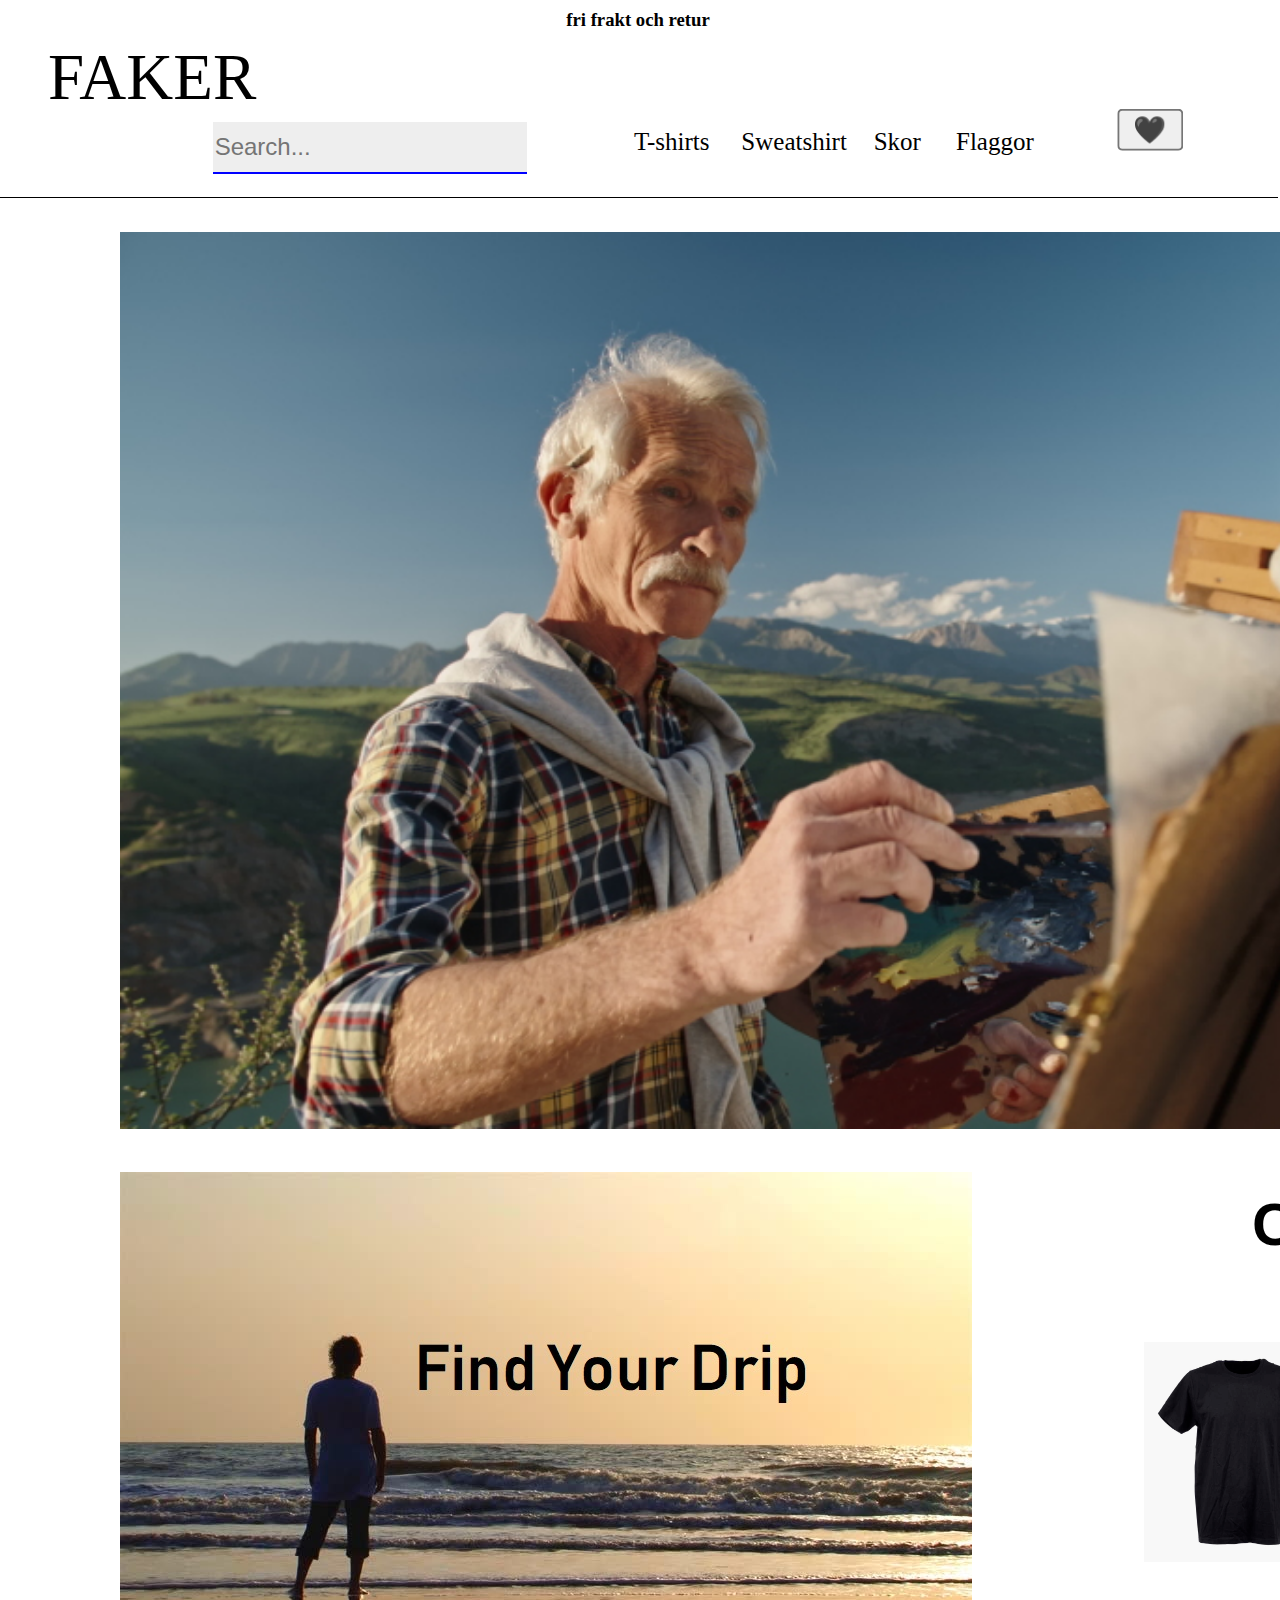
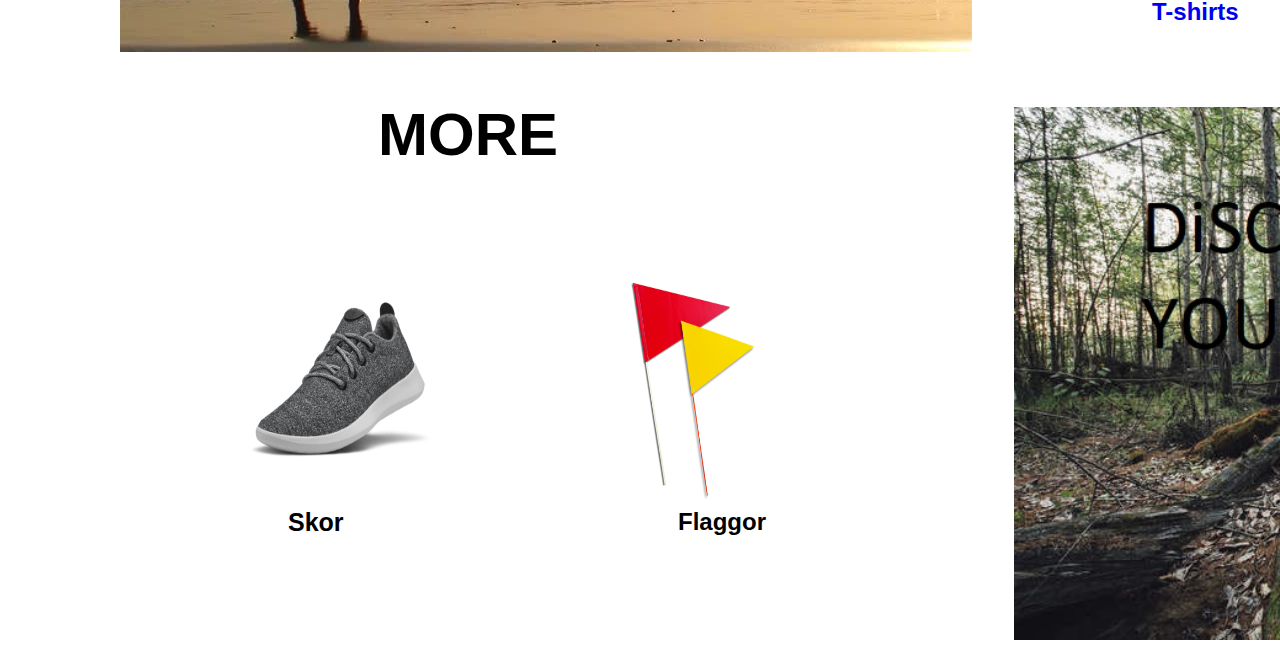
<file: index.html>
<!DOCTYPE html>
<html lang="en">

<head>
    <meta charset="UTF-8">
    <meta name="viewport" content="width=device-width, initial-scale=1.0">
    <title>Faker</title>
    <link rel="stylesheet" href="style.css" />



</head>

<body style="background-color: white;">



    <header>
        <a href="index.html" class="logo" style="font-size: 65px;"> FAKER </a>
        <h3 class="toptextenfri"> fri frakt och retur</h3>



        <div class="texttop">
            <div class="search-area">
                <input type="search" placeholder="Search...">

            </div>

            <div class="header-buttons">
                <button>🖤</button>
            </div>

            <a href="t-shirtsidan.html" class="text1 textss"> T-shirts</a>
            <a href="sweatshirt.html" class="text2 textss"> Sweatshirt</a>
            <a href="skorsidan.html" class="text3 textss"> Skor</a>
            <a href="Flaggor.html" class="text4 textss"> Flaggor</a>

        </div>



    </header>

    <div class="reklambilder">
        <div class="bilden">
            <img src="3.jpg" class="reklam3">

            <div class="bildtext">
                <h2 class="bildtext1">Dripping is a life style.</h2>
            </div>
        </div>
        <img src="1.jpg" class="reklam1">
        <img src="2.jpg" class="reklam2">
        <h2 class="kategori"> Categories</h2>

        <a href="t-shirtsidan.html" class="klicklank">
            <img alt="tshirt" src="tshirt.jpg" class="klicklank" width="200px" height="220px">
            <h2 class="linktext">T-shirts</h2>
        </a>
        <a href="sweatshirt.html" class="klicklank2">
            <img alt="sweatshirt" src="hoodie.jpg" class="klicklank2" width="180px" height="220px">
            <h2 class=" linktext2">Hoodies</h2>
        </a>
        <h2 class="kategori2"> MORE

        </h2>
        <a href="skorsidan.html" class="klicklank3">

            <img alt="skor" src="skor.jpg" class="klicklank3" width="200px" height="250px">
            <h2 class="linktext3">Skor</h2>
        </a>
        <a href="skorsidan.html" class=" klicklank4">
            <img alt="flaggorsida.html" src="flagga.jpg" class="klicklank4" width="200px" height="250px">
            <h2 class="linktext4">Flaggor</h2>
        </a>





    </div>










</body>

</html>
</file>
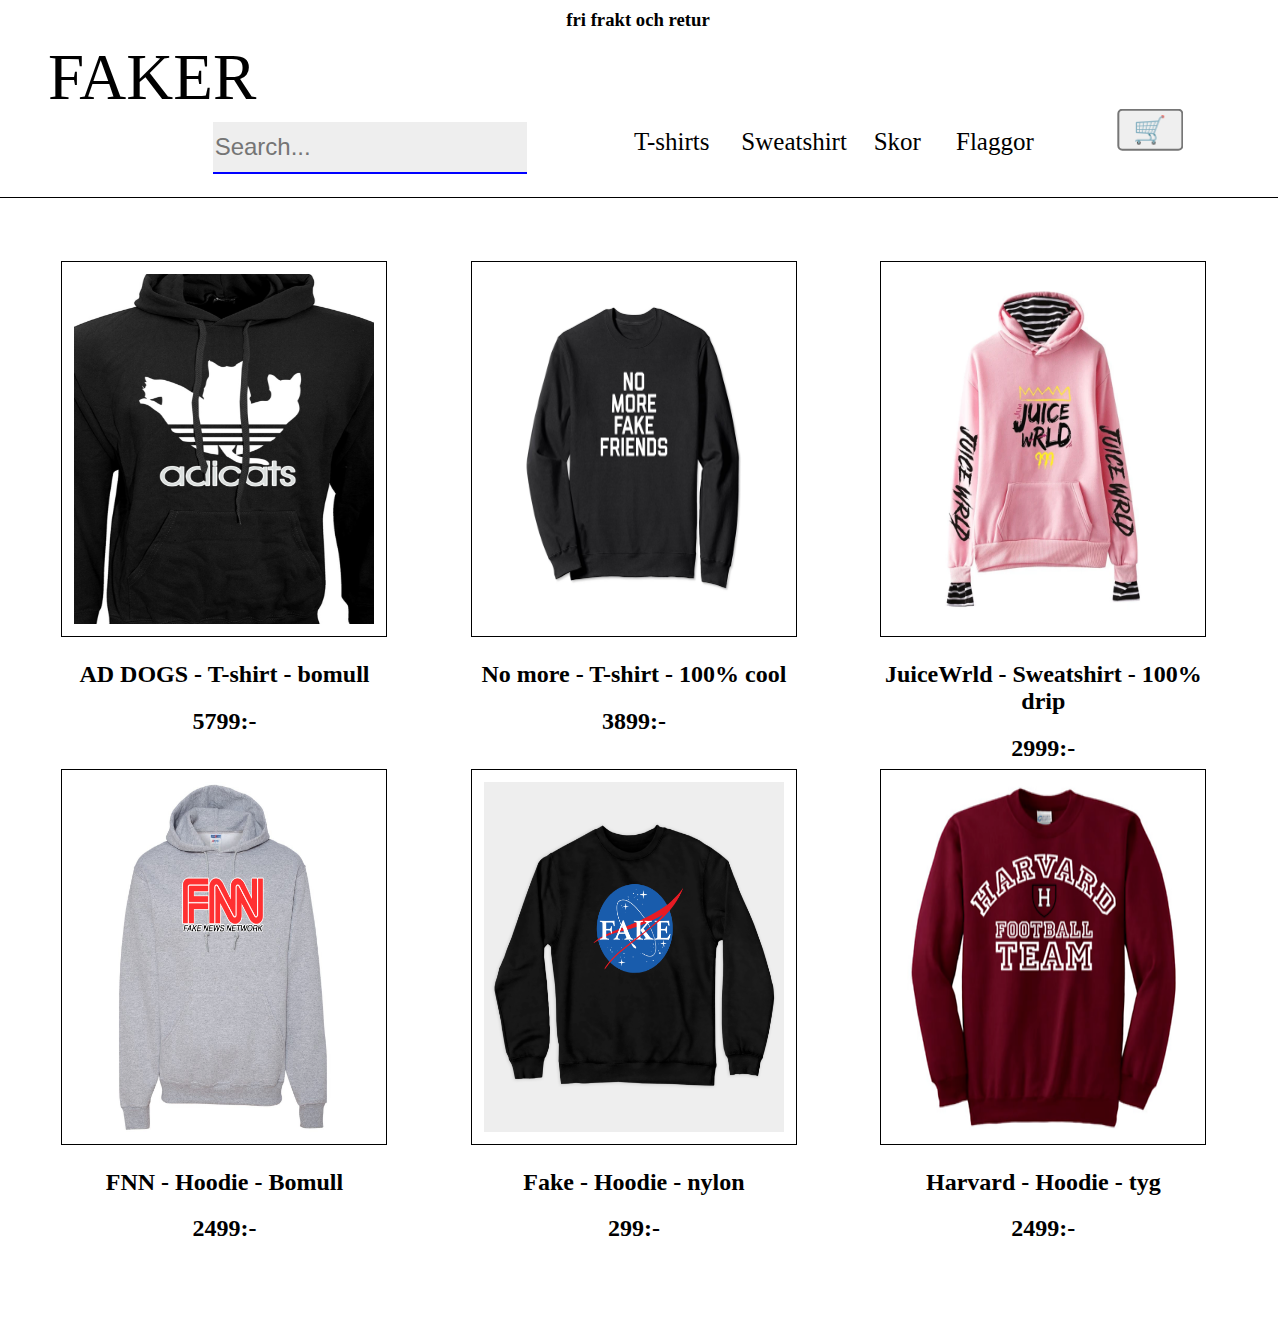
<file: sweatshirt.html>
<!DOCTYPE html>
<html lang="en">

<head>
    <meta charset="UTF-8">
    <meta name="viewport" content="width=device-width, initial-scale=1.0">
    <title>Faker</title>
    <link rel="stylesheet" href="style.css" />



</head>

<body style="background-color: white;">



    <header>

        <a href="index.html" class="logo" style="font-size: 65px;"> FAKER </a>
        <h3 class="toptextenfri"> fri frakt och retur</h3>



        <div class="texttop">
            <div class="search-area">
                <input type="search" placeholder="Search...">

            </div>
            <div class="header-buttons">
                <button>🛒</button>
            </div>

            <a href="t-shirtsidan.html" class="text1 "> T-shirts</a>
            <a href="sweatshirt.html" class="text2 "> Sweatshirt</a>
            <a href="skorsidan.html" class="text3"> Skor</a>
            <a href="Flaggor.html" class="text4"> Flaggor</a>
        </div>

    </header>

    <div class="grid1">

        <div class="forstabilden">

            <img src="adicats.jpg" alt="första bilden" class="forstabilden" height="350" width="300">
            <h2 class="text"> AD DOGS - T-shirt - bomull</h2>
            <h2 class="text"> 5799:-</h2>
        </div>
        <div class="andrabilden">
            <img src="nomore.jpg" alt="andrabilden" width="300" height="350">
            <h2 class="text"> No more - T-shirt - 100% cool</h2>
            <h2 class="text">3899:-</h2>
        </div>
        <div class="tredjebilden">
            <img src="juciewrld.jpg" alt="tredjebilden" width="300" height="350">
            <h2 class="text"> JuiceWrld - Sweatshirt - 100% drip</h2>
            <h2 class="text"> 2999:-</h2>
        </div>
        <div class="fjardebilden">
            <img src="images.jpg" alt="guilty" height="350" width="300">
            <h2 class="text"> FNN - Hoodie - Bomull</h2>
            <h2 class="text"> 2499:-</h2>
        </div>
        <div class="femtebilden">
            <img src="fake.jpg" alt="oye" height="350" width="300">
            <h2 class="text"> Fake - Hoodie - nylon</h2>
            <h2 class="text"> 299:-</h2>
        </div>
        <div class="sjattebilden">
            <img src="football.jpg" alt="gucci" height="350" width="300">
            <h2 class="text"> Harvard - Hoodie - tyg</h2>
            <h2 class="text"> 2499:-</h2>
        </div>














    </div>












</body>

</html>
</file>
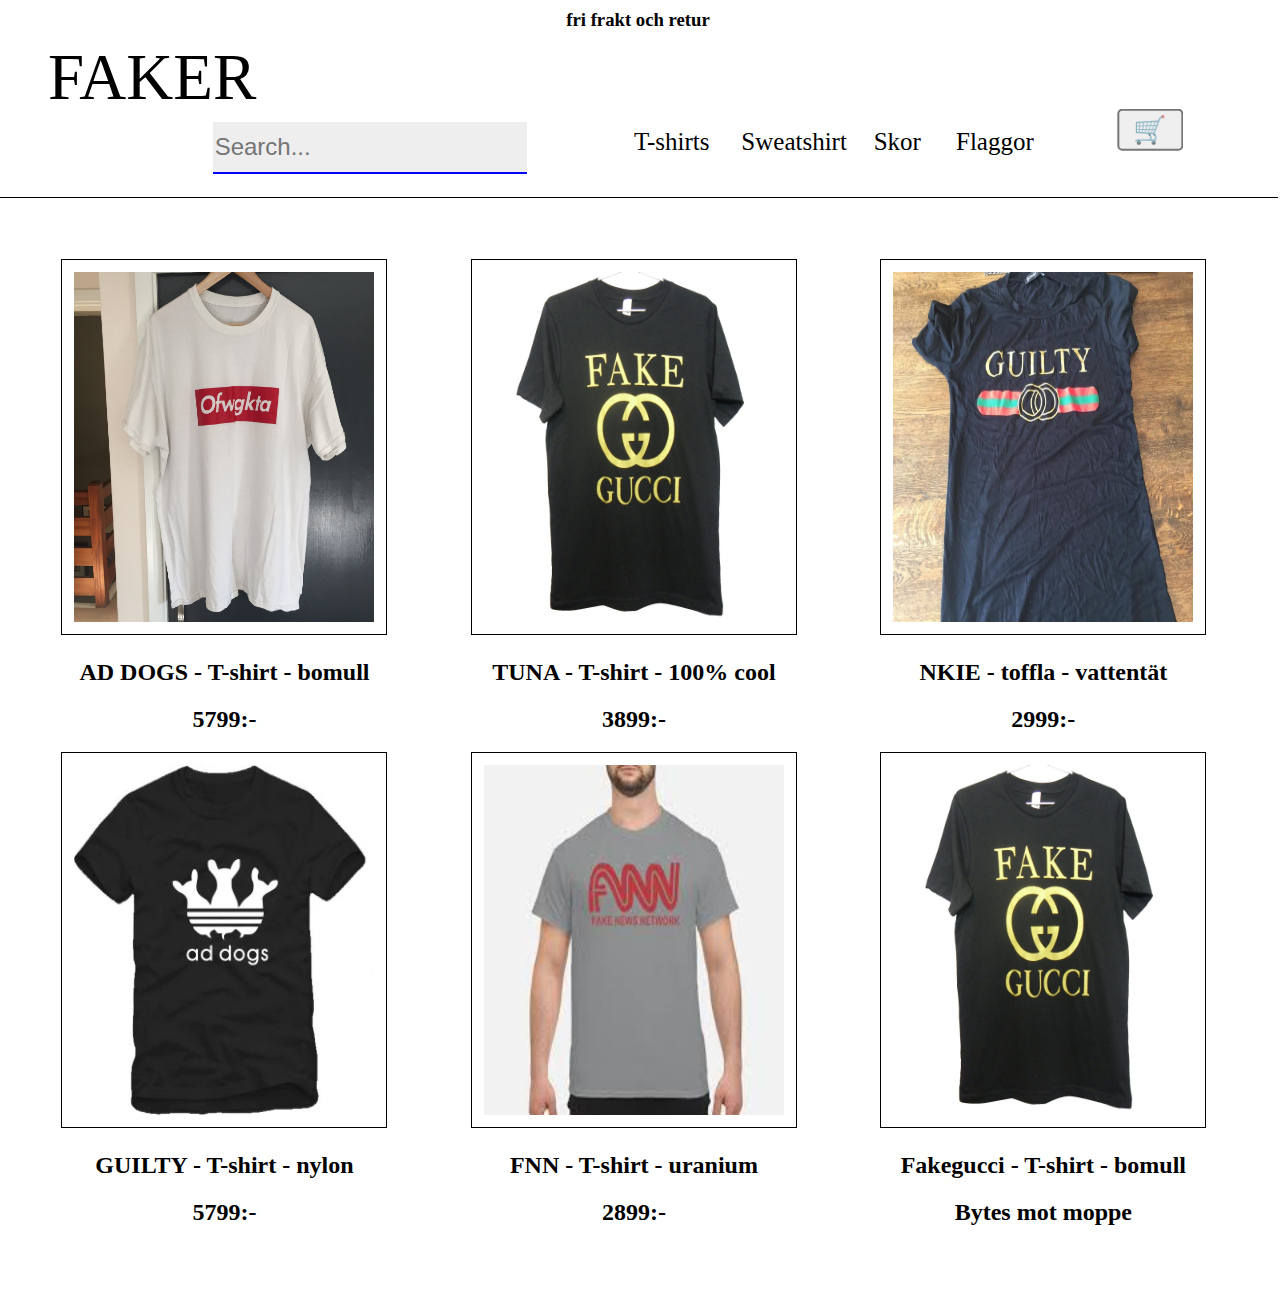
<file: t-shirtsidan.html>
<!DOCTYPE html>
<html lang="en">

<head>
    <meta charset="UTF-8">
    <meta name="viewport" content="width=device-width, initial-scale=1.0">
    <title>Faker</title>
    <link rel="stylesheet" href="style.css" />



</head>

<body style="background-color: white;">



    <header>

        <a href="index.html" class="logo" style="font-size: 65px;"> FAKER</a>
        <h3 class="toptextenfri"> fri frakt och retur</h3>



        <div class="texttop">
            <div class="search-area">
                <input type="search" placeholder="Search...">

            </div>
            <div class="header-buttons">
                <button>🛒</button>
            </div>

            <a href="t-shirtsidan.html" class="text1 "> T-shirts</a>
            <a href="sweatshirt.html" class="text2 "> Sweatshirt</a>
            <a href="skorsidan.html" class="text3"> Skor</a>
            <a href="Flaggor.html" class="text4"> Flaggor</a>
        </div>

    </header>


    <div class="grid1">
        <div class="forstabilden">

            <img src="ofwgkta.jpg" alt="första bilden" class="forstabilden" width="300" height="350">
            <h2 class="text"> AD DOGS - T-shirt - bomull</h2>
            <h2 class="text"> 5799:-</h2>
        </div>
        <div class="andrabilden">
            <img src="fakegucci.jpg" alt="andrabilden" width="300" height="350">
            <h2 class="text"> TUNA - T-shirt - 100% cool</h2>
            <h2 class="text">3899:-</h2>
        </div>
        <div class="tredjebilden">
            <img src="guilty.jpg" alt="tredjebilden" width="300" height="350">
            <h2 class="text"> NKIE - toffla - vattentät</h2>
            <h2 class="text"> 2999:-</h2>
        </div>
        <div class="fjardebilden">
            <img src="addogs.png" alt="guilty" height="350" width="300">
            <h2 class="text"> GUILTY - T-shirt - nylon</h2>
            <h2 class="text"> 5799:-</h2>
        </div>
        <div class="femtebilden">
            <img src="fakenews.jpg" alt="oye" height="350" width="300">
            <h2 class="text"> FNN - T-shirt - uranium </h2>
            <h2 class="text"> 2899:-</h2>
        </div>
        <div class="sjattebilden">
            <img src="fakegucci.jpg" alt="gucci" height="350" width="300">
            <h2 class="text"> Fakegucci - T-shirt - bomull</h2>
            <h2 class="text"> Bytes mot moppe</h2>
        </div>












    </div>












</body>

</html>
</file>
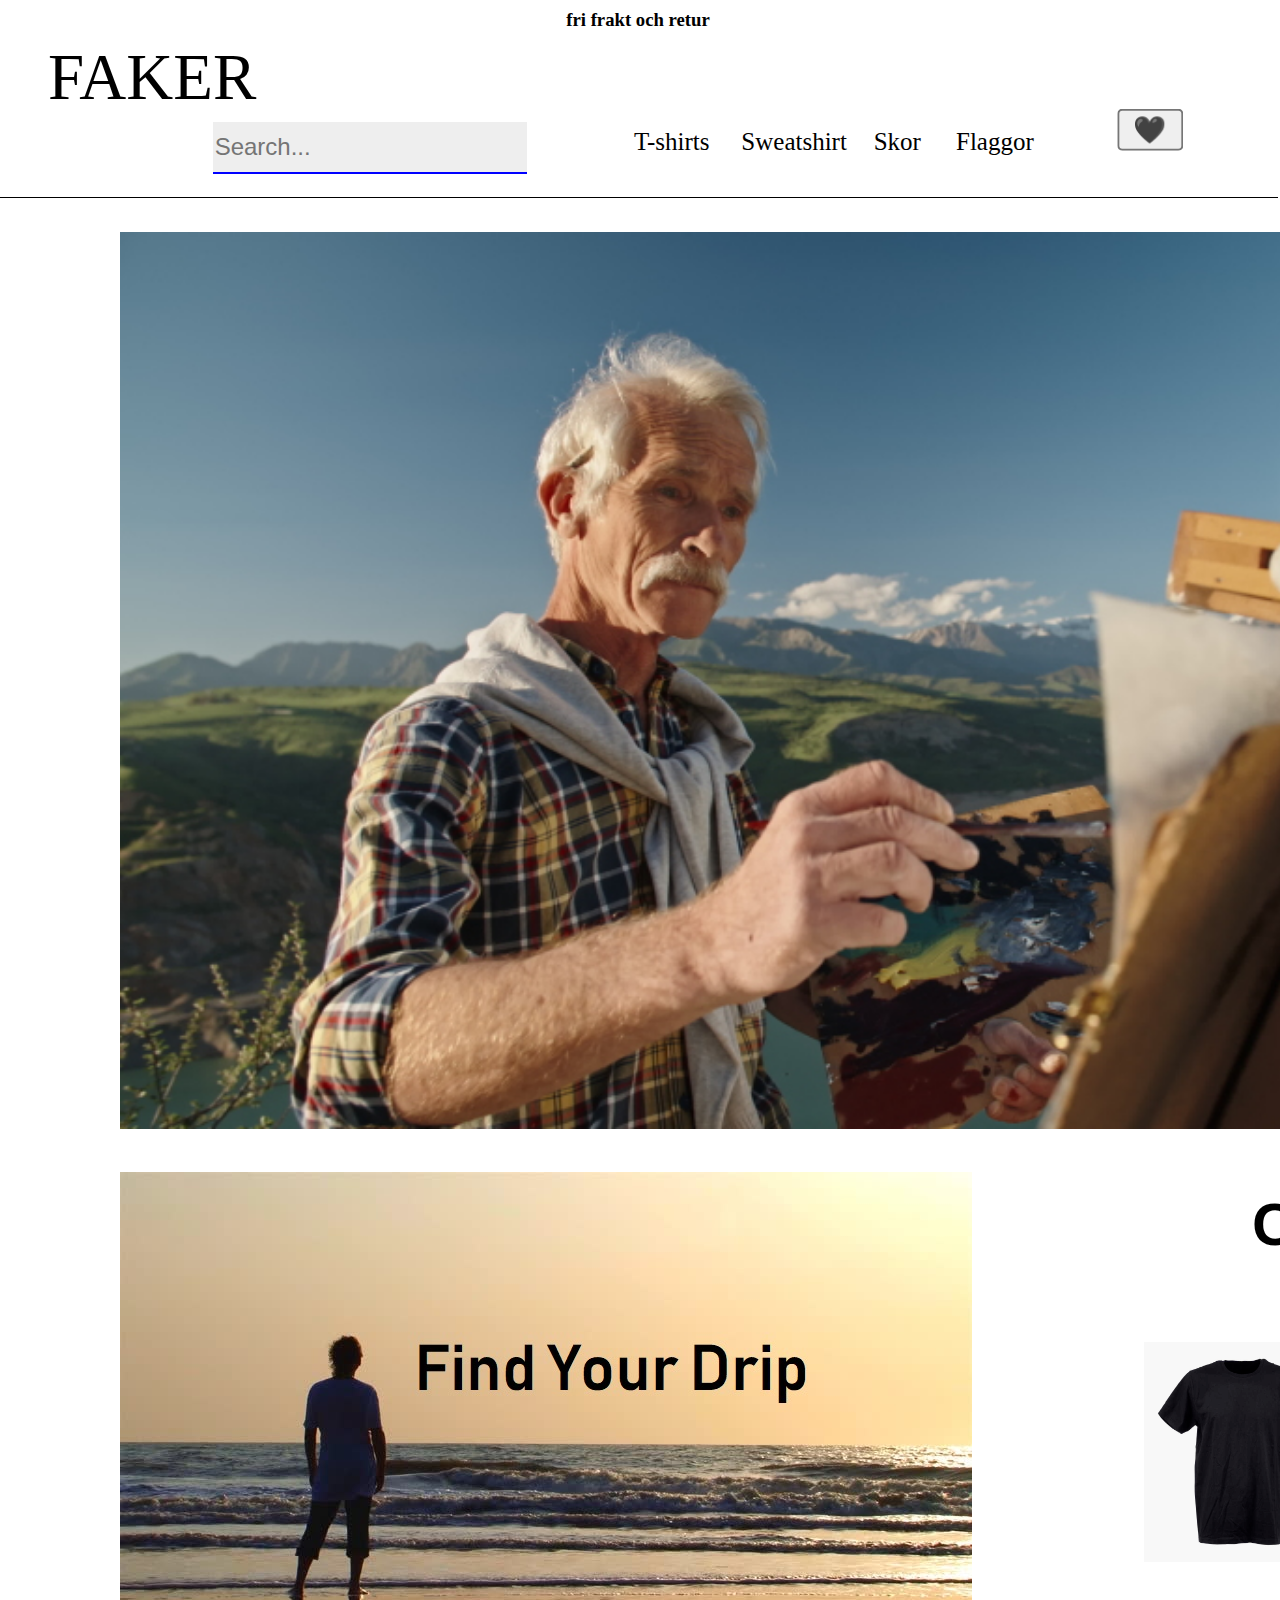
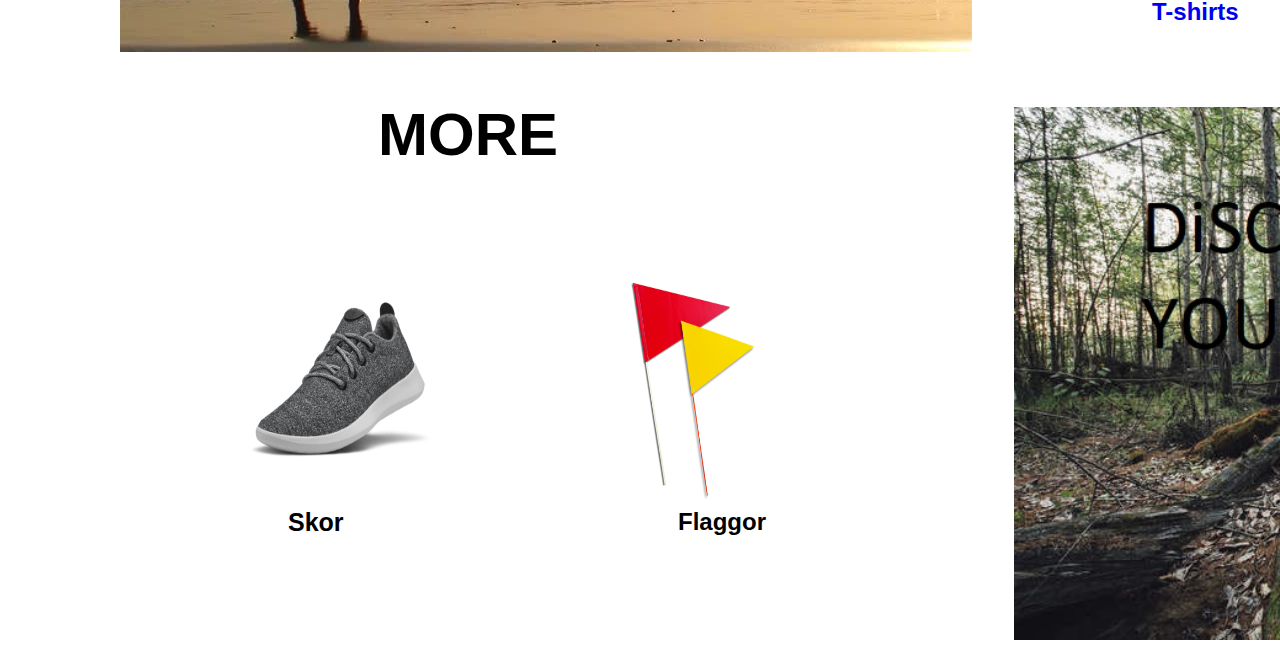
<file: test1.html>
<!DOCTYPE html>
<html lang="en">

<head>
    <meta charset="UTF-8">
    <meta name="viewport" content="width=device-width, initial-scale=1.0">
    <title>Faker</title>
    <link rel="stylesheet" href="style.css" />



</head>

<body style="background-color: white;">



    <header>
        <a href="test1.html" class="logo" style="font-size: 65px;"> FAKER </a>
        <h3 class="toptextenfri"> fri frakt och retur</h3>



        <div class="texttop">
            <div class="search-area">
                <input type="search" placeholder="Search...">

            </div>

            <div class="header-buttons">
                <button>🖤</button>
            </div>

            <a href="t-shirtsidan.html" class="text1 textss"> T-shirts</a>
            <a href="sweatshirt.html" class="text2 textss"> Sweatshirt</a>
            <a href="skorsidan.html" class="text3 textss"> Skor</a>
            <a href="Flaggor.html" class="text4 textss"> Flaggor</a>

        </div>



    </header>

    <div class="reklambilder">
        <div class="bilden">
            <img src="3.jpg" class="reklam3">

            <div class="bildtext">
                <h2 class="bildtext1">Dripping is a life style.</h2>
            </div>
        </div>
        <img src="1.jpg" class="reklam1">
        <img src="2.jpg" class="reklam2">
        <h2 class="kategori"> Categories</h2>

        <a href="t-shirtsidan.html" class="klicklank">
            <img alt="tshirt" src="tshirt.jpg" class="klicklank" width="200px" height="220px">
            <h2 class="linktext">T-shirts</h2>
        </a>
        <a href="sweatshirt.html" class="klicklank2">
            <img alt="sweatshirt" src="hoodie.jpg" class="klicklank2" width="180px" height="220px">
            <h2 class=" linktext2">Hoodies</h2>
        </a>
        <h2 class="kategori2"> MORE

        </h2>
        <a href="skorsidan.html" class="klicklank3">

            <img alt="skor" src="skor.jpg" class="klicklank3" width="200px" height="250px">
            <h2 class="linktext3">Skor</h2>
        </a>
        <a href="skorsidan.html" class=" klicklank4">
            <img alt="flaggorsida.html" src="flagga.jpg" class="klicklank4" width="200px" height="250px">
            <h2 class="linktext4">Flaggor</h2>
        </a>





    </div>










</body>

</html>
</file>
<file: style.css>
.content-box {
    display: flex;
    margin-top: 20px;
    margin-bottom: 50px;
   
}

header {
    display: grid; 
    
    background-color:white;
   
    border-bottom: 1px solid black;
    margin: -10px;

    position: fixed;
    top: 0;
    width: 100%;
}
.grid {
    border-radius: 25px;
    display: grid;
    grid-template-columns: repeat(14, 1fr);
    grid-template-rows: repeat(30,1fr); 

}


.forstabilden {
    grid-column-start: 4;
    
    grid-row: 3;
   


}

.andrabilden {
    grid-column-start: 8;
    grid-row: 3;

    
}
.tredjebilden {
    grid-column-start: 12;
    grid-row: 3;
}
.logo {
    margin-top: 50px;
    margin-left:50px;
    grid-row: 2;
    color: black;
    text-decoration: none;
    font-family: 'Times New Roman', Times, serif;
}
.link {
    background-color: red;
}

.grid1{
    border-radius: 25px;
    background-color: white;
    margin-left: -40px;
    margin-top: 150px;
    margin-bottom: 150px;
    display: grid;
    grid-template-columns: repeat(14, 1fr);
    grid-template-rows: 5% 5% 5% 5% 5% 5% 5% 5% 5% 5% 5% 5% 5% 5% 5% 5% 5% 5% 5% 5%;
    padding: 10px;
   
   
}

.grid2 {
    grid-column-start: 2;
    grid-column-end: 2;
    grid-row: 2;
    background: none;

}
 
.fjardebilden {
    grid-column-start:4;
    grid-row: 13;
    
}
.femtebilden {
    grid-column-start: 8;
    grid-row: 13;
}
.sjattebilden {
    grid-column-start: 12;
    grid-row: 13;
}
img{
    padding: 12px;
    border-left: 1px solid black;
    border-right: 1px solid black;
    border-top: 1px solid black;
    border-bottom: 1px solid black;

}
.container:hover {
    background-color: white;
    opacity: 0.9;
    transform: scale(1.02);
    
}

.toptextenfri {
    display: grid;
    text-align: center;
    grid-row: 1;
    margin-bottom: -250px;
    

}

.text{
    text-align: center;
    text-decoration: none;
    color: black;
    

}
.text1
{
   margin-bottom: 20px;
   font-size: 25px;
   grid-column-start: 5;
   grid-row: 3;
   
   text-decoration: none;
   color: black;
}
.text2 
{
    margin-bottom: 20px;
   font-size: 25px;
   grid-column-start: 6;
   grid-row: 3;
   
   text-decoration: none;
   color: black;
    
    


}
.text3
{
   margin-bottom: 20px;
   margin-left: 25px;
   font-size: 25px;
   grid-column-start: 7;
   grid-row: 3;
   
   text-decoration: none;
   color: black;
}   
.text4
{
    margin-bottom: 20px;
    
   font-size: 25px;
   grid-column-start: 8;
   grid-row: 3;

   
   text-decoration: none;
   color: black;
}
.texttop{
    display: grid;
    margin-bottom: -50px;
    grid-template-columns: repeat(10, 1fr);
    grid-template-rows: 5% 5% 5% 5% 5% 5% 5% 5% 5% 5% 5% 5% 5% 5% 5% 5% 5% 5% 5% 5%
    
  
}
.textss:hover {
 transform: scale(1.03);
}
.search-area{
    
    grid-column-start: 3;
    grid-column-end: 5;
    padding: 0,5rem;
    margin-bottom: 15px;
    grid-row: 2;
    grid-column: 3;
    border: none;
    

}
.search-area > input {
    border: none;
    border-bottom: 2px blue solid;
    background-color: #eee;
    font-size: 1.5rem;
    line-height: 2;
}

.search-area > input:focus {
    outline: none;
    border-color: orange;
    background-color: white;
}


.search-area > button {
    padding: 0,2rem 0,5rem;
    font-family: Arial, Helvetica, sans-serif;
    background-color: white;
    border: 2px solid 333;
    border-radius: 10px;
    box-shadow: 4px 4px 10px rgba(red, green, blue, alpha);
     


 
}
.nonimg {
    border: none;
}
.rabatt {
    grid-row: 1;
    grid-column: 2/13; 
    
    margin-top: -50px;
   
    position: center;
}

.header-buttons {
    
    border: none;
    background-color: white;
    margin-top: -10px;
    grid-row: 1;
    grid-column: 10;
    font-size: 24px;
    transform: scale(2);
}
.header-buttons > :hover {
    transform: scale(1.3,1.3);
    border: none;
}
.botten{
    margin-right: -60px;
    background-color: black;
   
    
    margin-top: 50px;
    
    

}

.bottentext1 {
    background-color: white;
    grid-column: 3;
    grid-row: 24;
}
.reklambilder {
    margin-top: 150px;
    display: grid;
    grid-template-columns: repeat(14,1fr);
    grid-template-rows: repeat(20,100px);
    
}
.reklam1 {
    border: none;
    grid-column: 1;
    grid-row: 12;
    margin-top: -90px;
    margin-left: 100px;
    
}


.reklam2 {
    border: none;
    grid-column: 2;
    grid-row: 17;
    margin-left: -830px;
    margin-top: -55px;
    width: 800px;
}
.reklam3 {
    border: none;
    grid-column: 1;
    width: 1700px;
    margin-left: 100px;
    margin-top: 70px;
    transition: 0,5s ease;
    opacity: 1;
}
.bildtext {
    transition: 0.5s ease;
    grid-column: 8;
     grid-row: 7;
     margin-left: 400px ;
     margin-top: -650px;
     opacity: 1;
     font-size: 60px;
     font-family: Verdana, Geneva, Tahoma, sans-serif;
     opacity: 0;


     
   }
   
.bilden:hover .bildtext {
    opacity: 1;
}
 
    

.klicklank {
    border: none;
    grid-column: 2;
    grid-row: 12;
    width: 200px;
    margin-left: -350px;
    margin-top: 40px;
    text-decoration: none;
    font-family: Verdana, Geneva, Tahoma, sans-serif
}
.klicklank2 {
    border: none;
    grid-column: 2;
    margin-left: -170px;
    grid-row: 12;
    margin-top: 40px;
    text-decoration: none;
    font-family: Verdana, Geneva, Tahoma, sans-serif
}
.klicklank3 {
    border: none;
    grid-column: 1;
    grid-row: 17;
    margin-left: 110px;
    text-decoration: none;
    margin-top: 50px;
}
.klicklank4 {
    text-decoration: none;
    border: none;
    grid-column: 1;
    grid-row: 18;
    margin-left: 290px;
    margin-top: 0px
    


}
.klicklank:hover {
    transform: scale(1.01);
    opacity: 0.95;
}
.klicklank2:hover {
    transform: scale(1.01);
    opacity: 0.95;
}
.klicklank3:hover{
    transform: scale(1.01);
    opacity: 0.95;

}

.klicklank4:hover{
    transform: scale(1.01);
    opacity: 0.95;

}
.linktext{
margin-left: -330px;
}
.linktext2 {
    margin-left: -115px;
    margin-top:  25px;
}

.kategori {
    grid-column: 6;
    grid-row: 12;
    font-size: 60px;
    margin-top: -60px;
    margin-left: -580px;
    font-family: Verdana, Geneva, Tahoma, sans-serif
    
}
.kategori2 {
    grid-column: 1;
    grid-row: 16;
    margin-left: 370px;
    font-size: 60px;
    font-family: Verdana, Geneva, Tahoma, sans-serif
}
.linktext3 {
    color: black;
    margin-top: -20px;
    margin-left: 170px;
    font-size: 25px;
    font-family: Verdana, Geneva, Tahoma, sans-serif
}
.linktext4 {
    color: black;
    margin-left: 380px;
    margin-top: -20px;
    font-family: Verdana, Geneva, Tahoma, sans-serif
}
</file>
